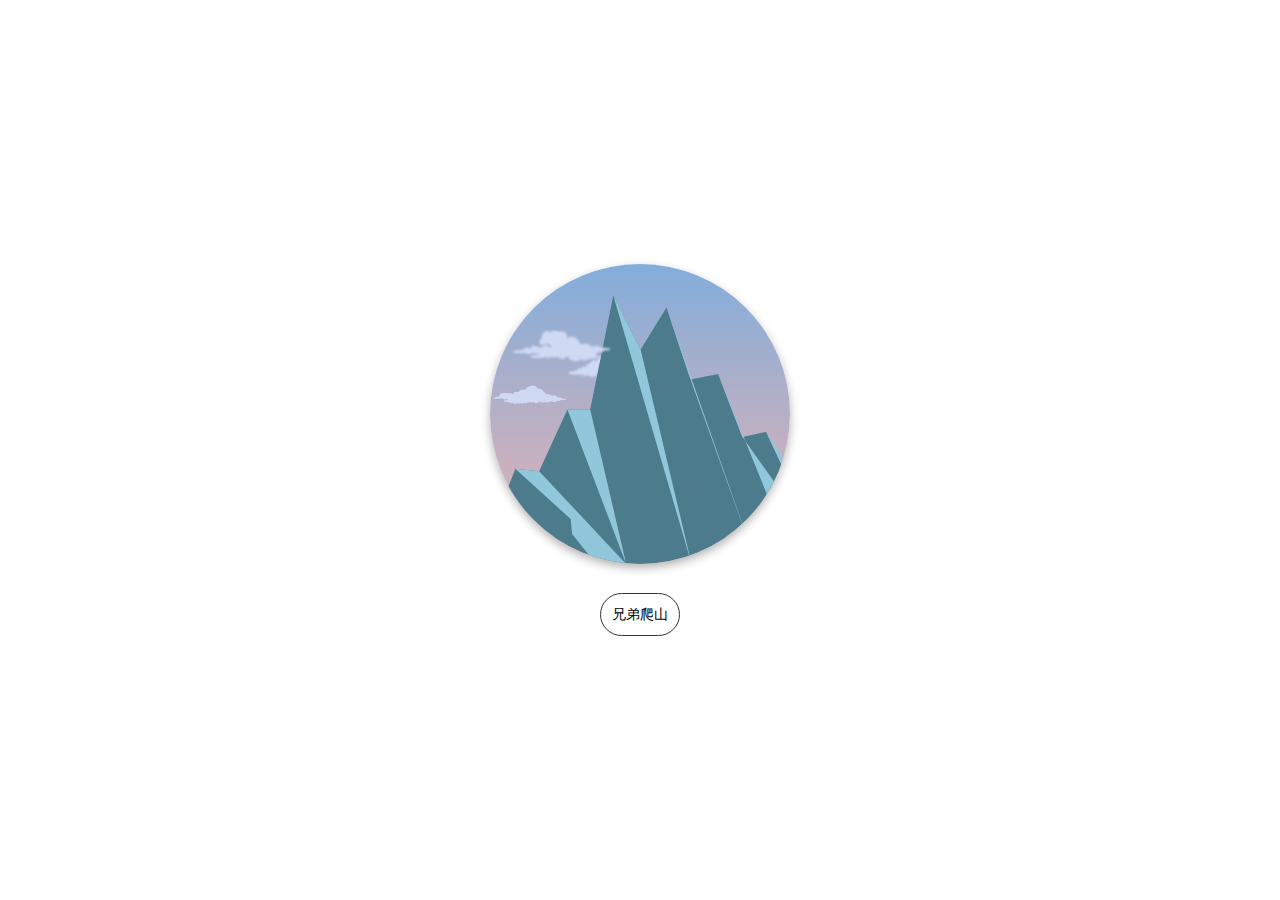
<file: docs/index.html>
<!DOCTYPE html>
<html>
<head>
<meta charset="UTF-8">
<title>愚公移山</title>
<link rel="stylesheet" type="text/css" href="styles.css">
</head>

<body>
<svg class="pop" id="svg" width="300" height="300" viewbox="0 0 100 100">
    <filter id="blur">
      <feGaussianBlur stdDeviation="1" />
    </filter>
    <path class="slidein" id="mountain" fill="#ab9457" d="" />
</svg>
<button onclick="generateMountain()">兄弟爬山</button>
<script type="text/javascript" src="https://cdnjs.cloudflare.com/ajax/libs/jquery/3.4.1/jquery.min.js"></script>
<script type="text/javascript" src="index.js"></script>
</body>

</html>
</file>
<file: docs/styles.css>
body,
html {
  height: 100%;
  margin: 0;
  padding: 0;
  min-height: 400px;
}

body {
  display: flex;
  box-sizing: border-box;
  justify-content: center;
  align-items: center;
  font-family: arial;
  font-size: 12px;
  flex-direction: column;
}

svg {
  border-radius: 50%;
  box-shadow: 0px 4px 10px rgba(0, 0, 0, 0.3);
}

.cloud {
  -webkit-transform-origin: 50%;
          transform-origin: 50%;
}
.cloud.blur {
  -webkit-filter: url(#blur);
          filter: url(#blur);
}

.sky-gradient-0 {
  background: linear-gradient(to bottom, #4a4969 0%, #7072ab 50%, #cd82a0 100%);
}

.sky-gradient-1 {
  background: linear-gradient(to bottom, #757abf 0%, #8583be 60%, #eab0d1 100%);
}

.sky-gradient-2 {
  background: linear-gradient(to bottom, #82addb 0%, #ebb2b1 100%);
}

.sky-gradient-3 {
  background: linear-gradient(to bottom, #94c5f8 1%, #a6e6ff 70%, #b1b5ea 100%);
}

.sky-gradient-4 {
  background: linear-gradient(to bottom, #1e528e 0%, #265889 50%, #9da671 100%);
}

.sky-gradient-5 {
  background: linear-gradient(to bottom, #1e528e 0%, #728a7c 50%, #e9ce5d 100%);
}

.sky-gradient-6 {
  background: linear-gradient(to bottom, #154277 0%, #576e71 30%, #e1c45e 70%, #b26339 100%);
}

.sky-gradient-7 {
  background: linear-gradient(to bottom, #163c52 0%, #4f4f47 30%, #c5752d 60%, #b7490f 80%, #2f1107 100%);
}

button {
  border: 1px solid #333;
  border-radius: 2em;
  background: transparent;
  padding: 0.75em;
  font-size: 1.2em;
  margin-top: 2em;
  cursor: pointer;
  transition: 0.25s ease-in-out;
}
button:hover {
  -webkit-transform: scale(1.1);
          transform: scale(1.1);
}

.pop {
  -webkit-animation: pop 0.3s ease-in-out forwards;
          animation: pop 0.3s ease-in-out forwards;
}

.slidein {
  -webkit-animation: slidein 1s ease-out forwards;
          animation: slidein 1s ease-out forwards;
}

.fromLeft {
  -webkit-animation: fromleft 1s ease-out forwards;
          animation: fromleft 1s ease-out forwards;
}

.fromRight {
  -webkit-animation: fromright 1s ease-out forwards;
          animation: fromright 1s ease-out forwards;
}

#mountain,
.highlight {
  -webkit-transform-origin: 50% 100%;
          transform-origin: 50% 100%;
}

button:focus {
  outline: 0;
}

@-webkit-keyframes slidein {
  from {
    -webkit-transform: scale(0.925);
            transform: scale(0.925);
  }
  to {
    -webkit-transform: scale(1);
            transform: scale(1);
  }
}

@keyframes slidein {
  from {
    -webkit-transform: scale(0.925);
            transform: scale(0.925);
  }
  to {
    -webkit-transform: scale(1);
            transform: scale(1);
  }
}
@-webkit-keyframes fromleft {
  from {
    -webkit-transform: translateX(-1px);
            transform: translateX(-1px);
  }
  to {
    -webkit-transform: translateX(0px);
            transform: translateX(0px);
  }
}
@keyframes fromleft {
  from {
    -webkit-transform: translateX(-1px);
            transform: translateX(-1px);
  }
  to {
    -webkit-transform: translateX(0px);
            transform: translateX(0px);
  }
}
@-webkit-keyframes fromright {
  from {
    -webkit-transform: translateX(1px);
            transform: translateX(1px);
  }
  to {
    -webkit-transform: translateX(0px);
            transform: translateX(0px);
  }
}
@keyframes fromright {
  from {
    -webkit-transform: translateX(1px);
            transform: translateX(1px);
  }
  to {
    -webkit-transform: translateX(0px);
            transform: translateX(0px);
  }
}
@-webkit-keyframes clouds {
  from {
    -webkit-transform: translateX(10 px);
            transform: translateX(10 px);
  }
  to {
    -webkit-transform: translateY(20px);
            transform: translateY(20px);
  }
}
@keyframes clouds {
  from {
    -webkit-transform: translateX(10 px);
            transform: translateX(10 px);
  }
  to {
    -webkit-transform: translateY(20px);
            transform: translateY(20px);
  }
}
@-webkit-keyframes pop {
  0% {
    -webkit-transform: scale(1);
            transform: scale(1);
  }
  50% {
    -webkit-transform: scale(0);
            transform: scale(0);
  }
  75%,
  100% {
    -webkit-transform: scale(1);
            transform: scale(1);
  }
}
@keyframes pop {
  0% {
    -webkit-transform: scale(1);
            transform: scale(1);
  }
  50% {
    -webkit-transform: scale(0);
            transform: scale(0);
  }
  75%,
  100% {
    -webkit-transform: scale(1);
            transform: scale(1);
  }
}
</file>
